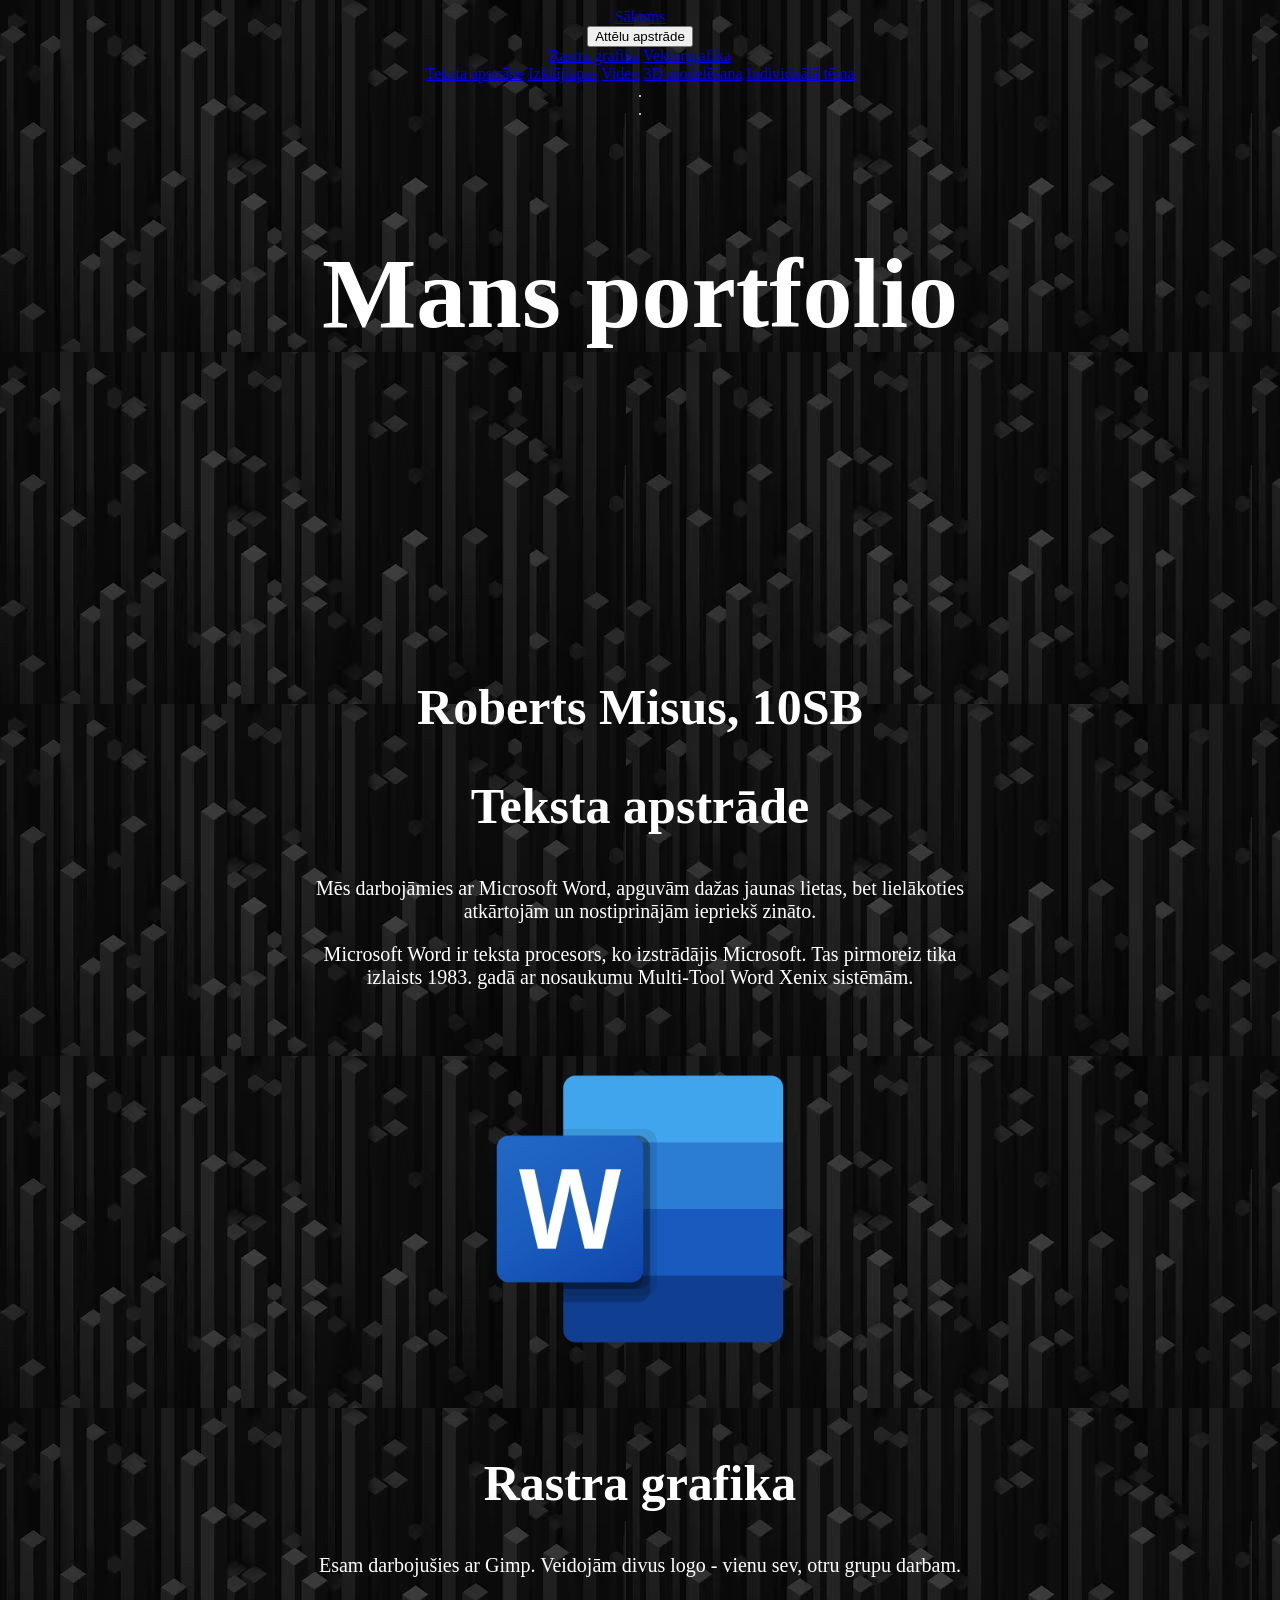
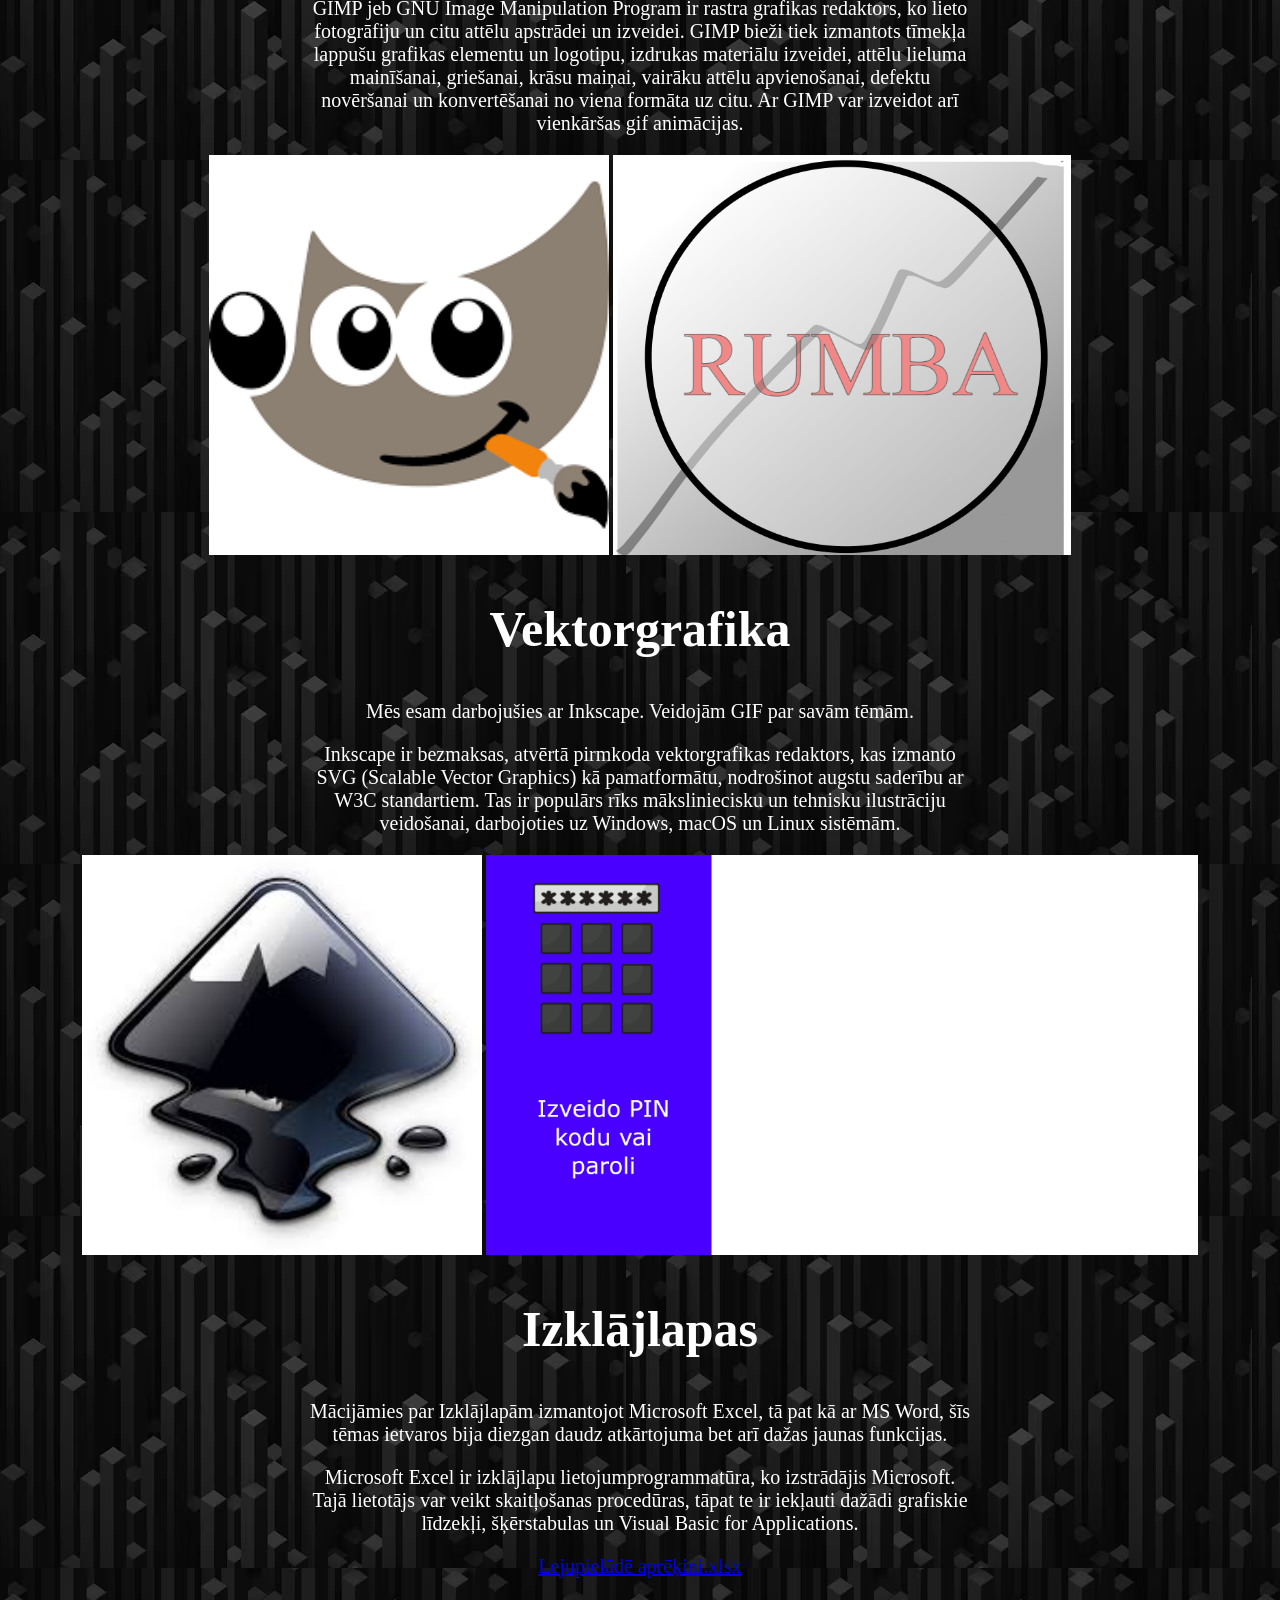
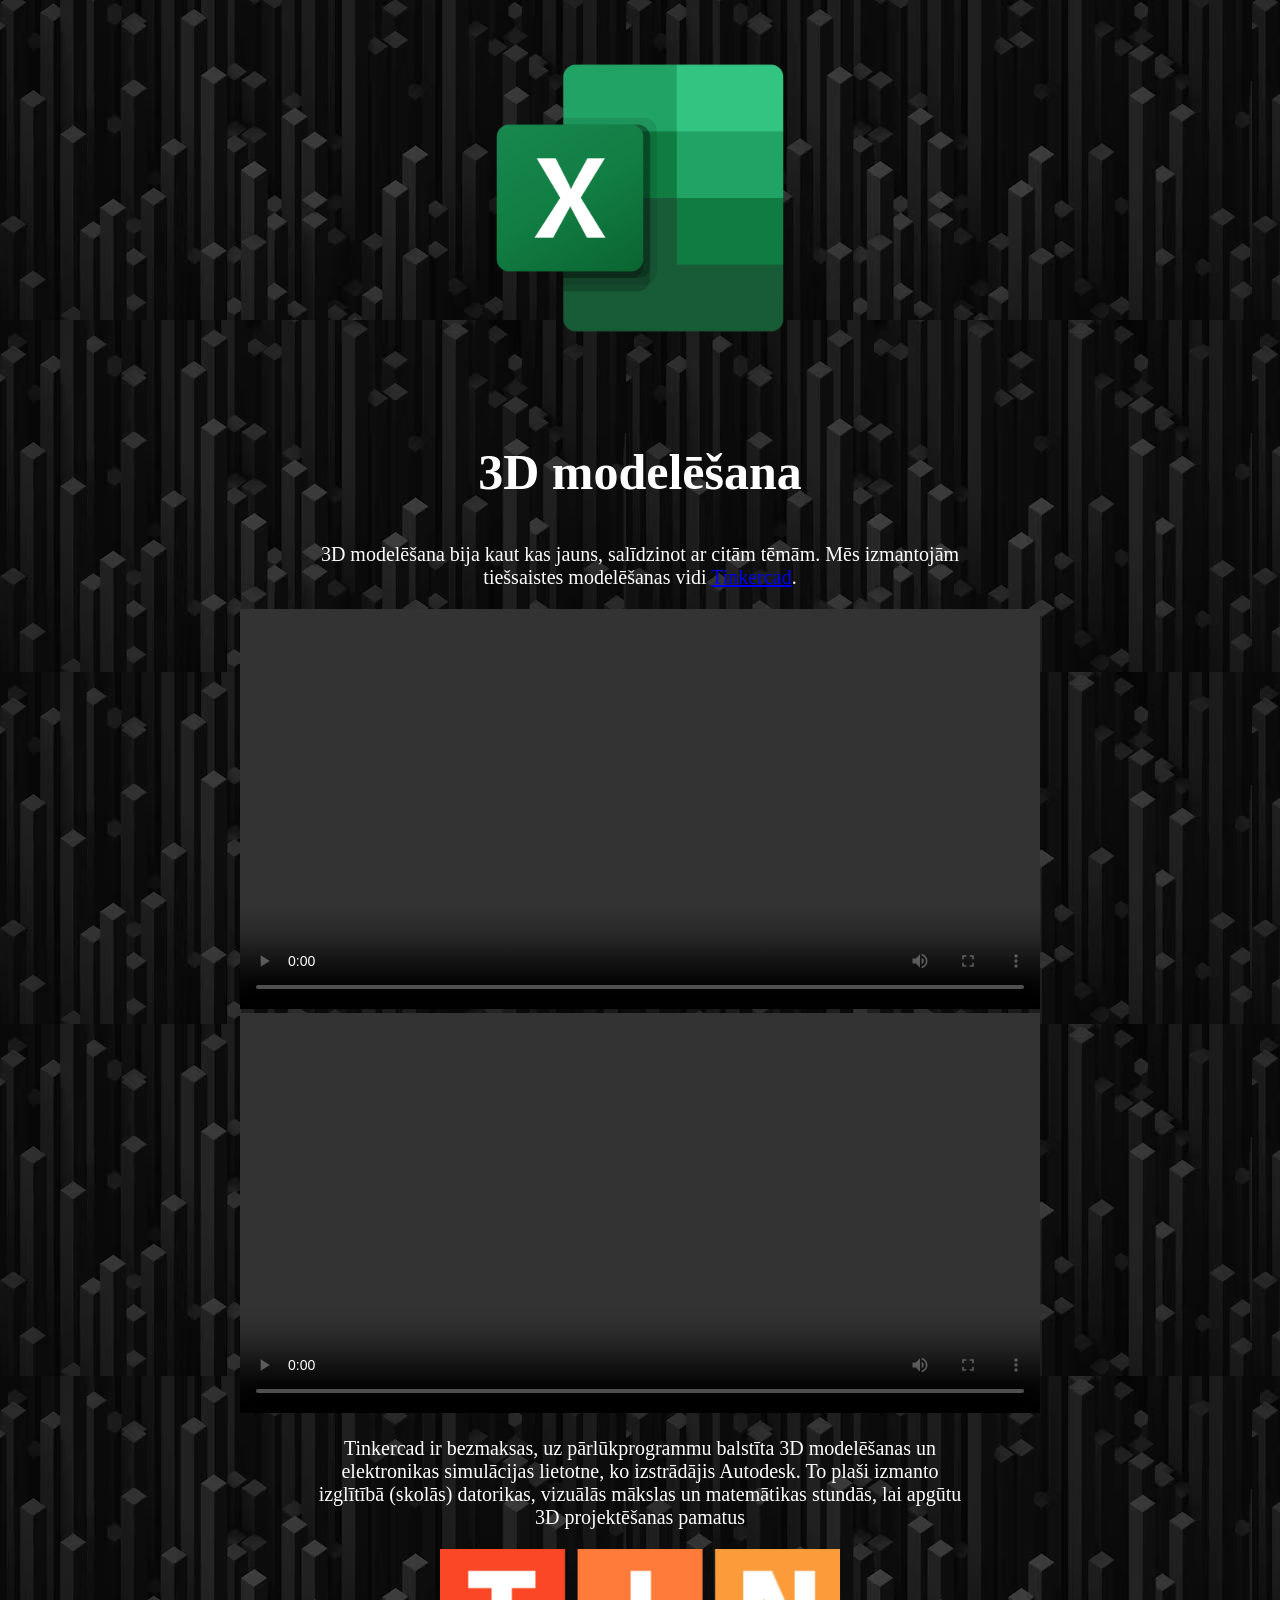
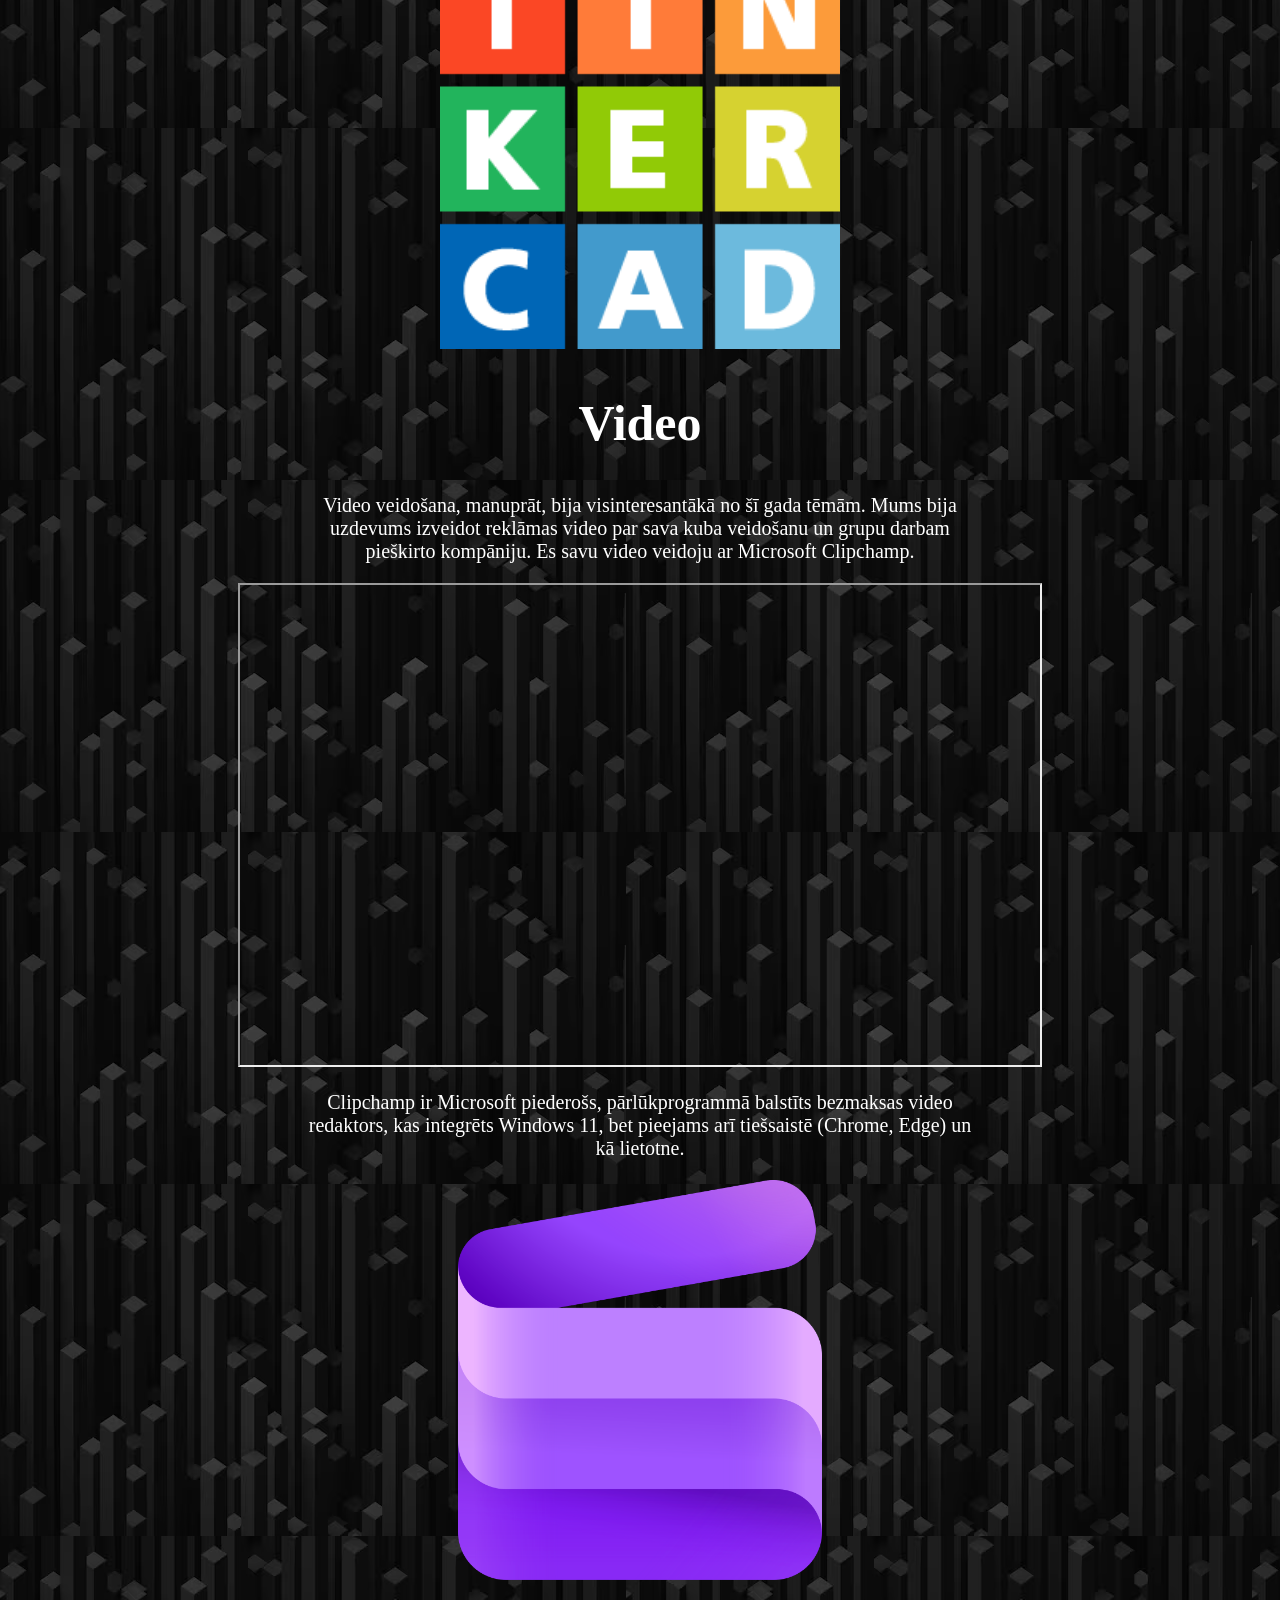
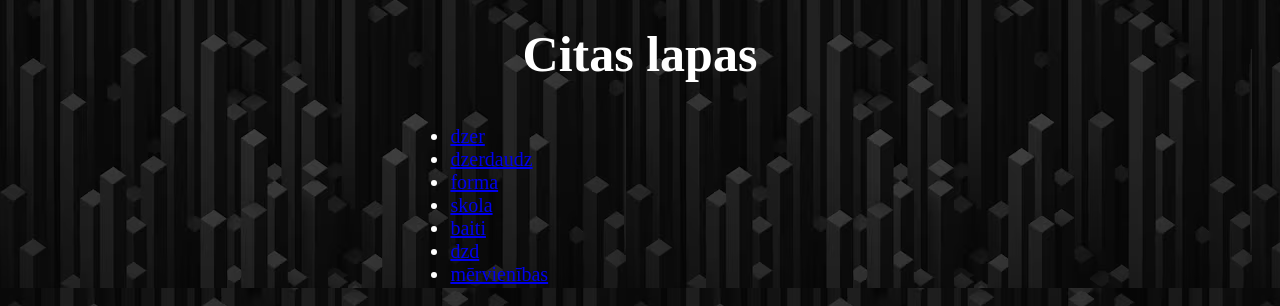
<file: index.html>
<!DOCTYPE html>
<html lang="en">
<head>
    <meta charset="UTF-8">
    <meta name="viewport" content="width=device-width, initial-scale=1.0">
    <title>Pirmā lapa</title>
    <link rel="stylesheet" href="mansStils.css">
    <link rel="stylesheet" href="https://www.w3schools.com/w3css/5/w3.css">

    <div class="w3-top">
  <div class="w3-bar w3-black w3-card">
    <a class="w3-bar-item w3-button w3-padding-large w3-hide-medium w3-hide-large w3-right" href="javascript:void(0)" onclick="myFunction()" title="Toggle Navigation Menu"><i class="fa fa-bars"></i></a>
    <a href="#" class="w3-bar-item w3-button w3-padding-large">Sākums</a>
    
    <div class="w3-dropdown-hover w3-hide-small">
      <button class="w3-padding-large w3-button" title="More">Attēlu apstrāde <i class="fa fa-caret-down"></i></button>     
      <div class="w3-dropdown-content w3-bar-block w3-card-4">
        <a href="#rg" class="w3-bar-item w3-button">Rastra grafika</a>
        <a href="#vg" class="w3-bar-item w3-button">Vektorgrafika</a>
       
        
      </div>
    </div><a href="#ta" class="w3-bar-item w3-button w3-padding-large w3-hide-small">Teksta apstrāde</a>
    <a href="#iz" class="w3-bar-item w3-button w3-padding-large w3-hide-small">Izklājlapas</a>
    <a href="#video" class="w3-bar-item w3-button w3-padding-large w3-hide-small">Video</a>
    <a href="index.html#3d" class="w3-bar-item w3-button w3-padding-large w3-hide-small">3D modelēšana</a>
    <a href="otrais.html" class="w3-bar-item w3-button w3-padding-large w3-hide-small">Individuālā tēma</a>
    <a href="javascript:void(0)" class="w3-padding-large w3-hover-red w3-hide-small w3-right"><i class="fa fa-search"></i></a>
  </div>
</div>

<div>.</div>
<div>.</div>
    <h1 id="yes">Mans portfolio</h1><br>
    <h2 id="yea">Roberts Misus, 10SB</h2>
</head>
<body>
    
    <div id="ta">
      <h2 id="yea">Teksta apstrāde</h2>
        <p>Mēs darbojāmies ar Microsoft Word, apguvām dažas jaunas lietas, bet lielākoties atkārtojām un nostiprinājām iepriekš zināto.</p>
        <p>Microsoft Word ir teksta procesors, ko izstrādājis Microsoft. Tas pirmoreiz tika izlaists 1983. gadā ar nosaukumu Multi-Tool Word Xenix sistēmām.</p>
        <img src="Microsoft_Word-Logo.wine.png" alt="MS Word logo">
    </div>
    <div id="rg">
      <h2 id="yea">Rastra grafika</h2>
        <p>Esam darbojušies ar Gimp. Veidojām divus logo - vienu sev, otru grupu darbam.</p>
        <p>GIMP jeb GNU Image Manipulation Program ir rastra grafikas redaktors, ko lieto fotogrāfiju un citu attēlu apstrādei un izveidei. GIMP bieži tiek izmantots tīmekļa lappušu grafikas elementu un logotipu, izdrukas materiālu izveidei, attēlu lieluma mainīšanai, griešanai, krāsu maiņai, vairāku attēlu apvienošanai, defektu novēršanai un konvertēšanai no viena formāta uz citu. Ar GIMP var izveidot arī vienkāršas gif animācijas. </p>
        <img src="Untitled.png" alt="Gimp">
        <img src="Ekrānuzņēmums 2026-03-18 223415.png" alt="grupas logo">
        
    </div>
    <div id="vg">
      <h2 id="yea">Vektorgrafika</h2>
      <p>Mēs esam darbojušies ar Inkscape. Veidojām GIF par savām tēmām. </p>
          <p>Inkscape ir bezmaksas, atvērtā pirmkoda vektorgrafikas redaktors, kas izmanto SVG (Scalable Vector Graphics) kā pamatformātu, nodrošinot augstu saderību ar W3C standartiem. Tas ir populārs rīks māksliniecisku un tehnisku ilustrāciju veidošanai, darbojoties uz Windows, macOS un Linux sistēmām.</p>
        
        
        <img src="Untitled.jpg" alt="Inkscape">
        <img src="3.gif" alt="gifs" height="65%" width="65%">
    </div>
<div id="iz">
  <h2 id="yea">Izklājlapas</h2>
  <p>Mācijāmies par Izklājlapām izmantojot Microsoft Excel, tā pat kā ar MS Word, šīs tēmas ietvaros bija diezgan daudz atkārtojuma bet arī dažas jaunas funkcijas.</p>
  <p>Microsoft Excel ir izklājlapu lietojumprogrammatūra, ko izstrādājis Microsoft. Tajā lietotājs var veikt skaitļošanas procedūras, tāpat te ir iekļauti dažādi grafiskie līdzekļi, šķērstabulas un Visual Basic for Applications.</p>
<p><a href="aprēķini.xlsx">Lejupielādē aprēķini.xlsx</a></p>
  <img src="Microsoft_Excel-Logo.wine.png" alt="MS Excel logo">
</div>    
<div id="3d">
  <h2 id="yea">3D modelēšana</h2>
  <p>3D modelēšana bija kaut kas jauns, salīdzinot ar citām tēmām. Mēs izmantojām tiešsaistes modelēšanas vidi <a href="https://www.tinkercad.com/">Tinkercad</a>.</p>
  <video src="Video Project 1.mp4" controls loop>Manas grupas 3D kuba modelis Tinkercad vidē</video>
  <video src="WhatsApp Video 2025-11-28 at 10.27.08.mp4" controls loop>Kubs realitātē</video>
  <p>Tinkercad ir bezmaksas, uz pārlūkprogrammu balstīta 3D modelēšanas un elektronikas simulācijas lietotne, ko izstrādājis Autodesk. To plaši izmanto izglītībā (skolās) datorikas, vizuālās mākslas un matemātikas stundās, lai apgūtu 3D projektēšanas pamatus</p>
  <div><img src="logo-tinkercad-256.png" alt="Tinkercad"></div>
  
</div>
<div id="video">
  <h2 id="yea">Video</h2>
  <p>Video veidošana, manuprāt, bija visinteresantākā no šī gada tēmām. Mums bija uzdevums izveidot reklāmas video par sava kuba veidošanu un grupu darbam pieškirto kompāniju. Es savu video veidoju ar Microsoft Clipchamp. </p>
  <iframe src="https://drive.google.com/file/d/1Y6sP1xT1YMGWttu3jinAARQm0tu7gnbM/preview" width="800" height="480"></iframe>
  <div><p>Clipchamp
ir Microsoft piederošs, pārlūkprogrammā balstīts bezmaksas video redaktors, kas integrēts Windows 11, bet pieejams arī tiešsaistē (Chrome, Edge) un kā lietotne.</p><img src="Microsoft_Clipchamp_(2025–present).svg.png" alt="">

</div></div>
<h2 id="yea">Citas lapas</h2>
<p>
  <ul id="aha">
    <li>
      <a href="dzer.html">dzer</a>
    </li>
    <li>
      <a href="dzerdaudz.html">dzerdaudz</a>
    </li>
    <li>
      <a href="forma.html">forma</a>
    </li>
    <li>
      <a href="skola.html">skola</a>
    </li>
    <li>
      <a href="baiti.html">baiti</a>
    </li>
    <li>
      <a href="dzd.html">dzd</a>
    </li>
    <li>
      <a href="mervienibas.html">mērvienības</a>
    </li>
  </ul>
</p>
    
</body>
</html>
</file>
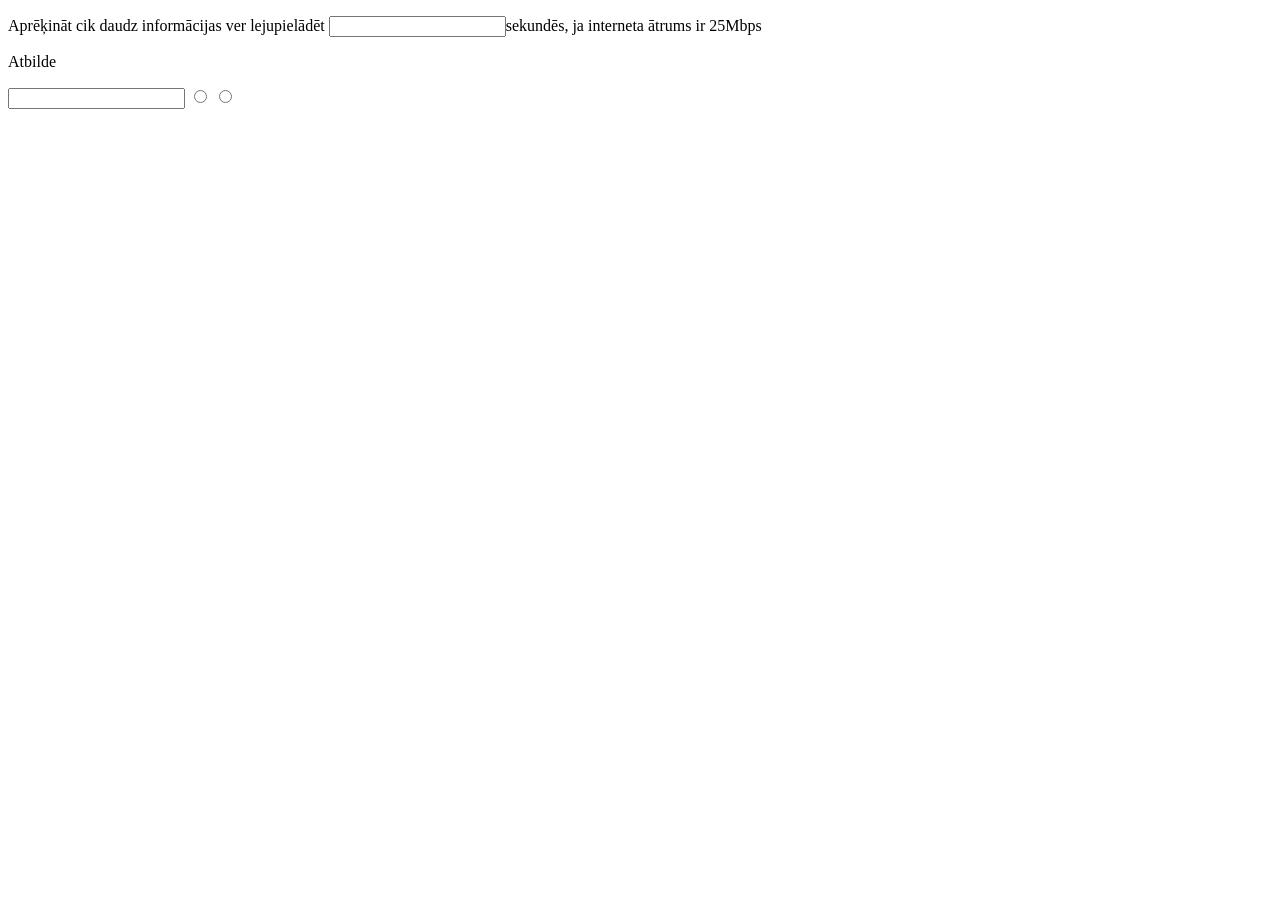
<file: baiti.html>
<!DOCTYPE html>
<html lang="en">
<head>
    <meta charset="UTF-8">
    <meta name="viewport" content="width=device-width, initial-scale=1.0">
    <title>Baiti</title>
</head>
<body>
    <p>Aprēķināt cik daudz informācijas ver lejupielādēt <input type="text" name="sekundes">sekundēs, ja interneta ātrums ir 25Mbps</p>
    <div><p>Atbilde</p></div>
    <div>
        <form><input type="text" name="atbilde"> <input type="radio" id="kib" name="kib" value="10"> <input type="radio" id="kb" name="kb" value="5">
    </form></div>
</body>
</html>
</file>
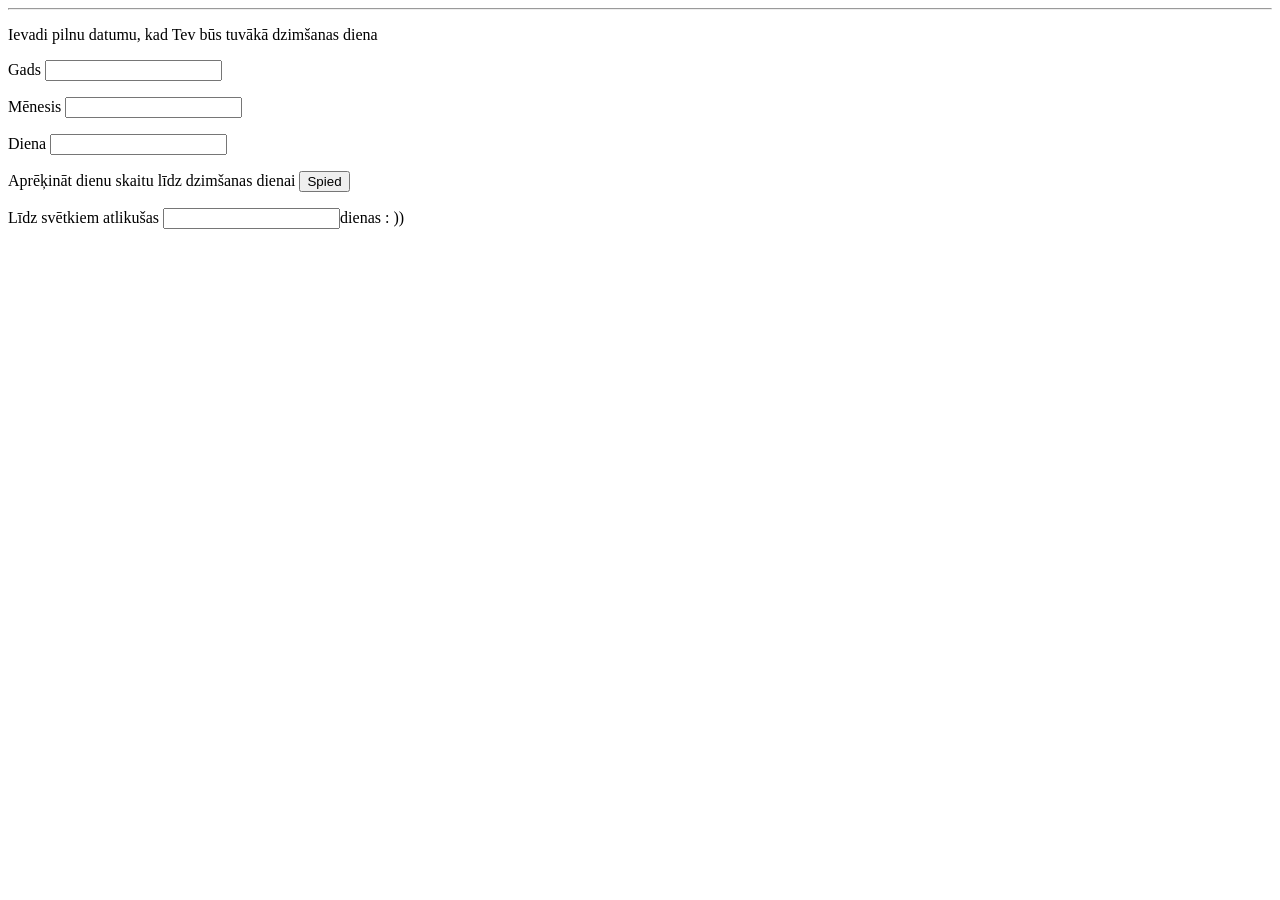
<file: dzd.html>
<!DOCTYPE html>
<html lang="en">
<head>
    <meta charset="UTF-8">
    <meta name="viewport" content="width=device-width, initial-scale=1.0">
    <title>Gaidot dzimšanas dienu..</title>
</head>
<body>
    <hr>
    
        <p>Ievadi pilnu datumu, kad Tev būs tuvākā dzimšanas diena</p>
        <p>Gads <input type="number" name="gads" id="year"></p>
        <p>Mēnesis <input type="number" name="menesis" id="month"></p>
        <p>Diena <input type="number" name="diena" id="day"></p>
        <p>Aprēķināt dienu skaitu līdz dzimšanas dienai <button onclick="dienas()">Spied</button></p>
        <p>Līdz svētkiem atlikušas <input type="value" name="dienas" id="dienas">dienas : ))</p>
        <script> 
            function dienas() {

    const year = document.getElementById("year").value;
    const month = document.getElementById("month").value ; 
    const day = document.getElementById("day").value;

  
  const target = new Date(year, month - 1, day);
    const today = new Date();

    const diffInDays = target - today;
    const diffDays = Math.ceil(diffInDays / (1000 * 60 * 60 * 24));

    document.getElementById("dienas").value = 
     diffDays >= 0
        ? diffDays
        : "Jau bijusi";
            }
        </script>
    
</body>
</html>
</file>
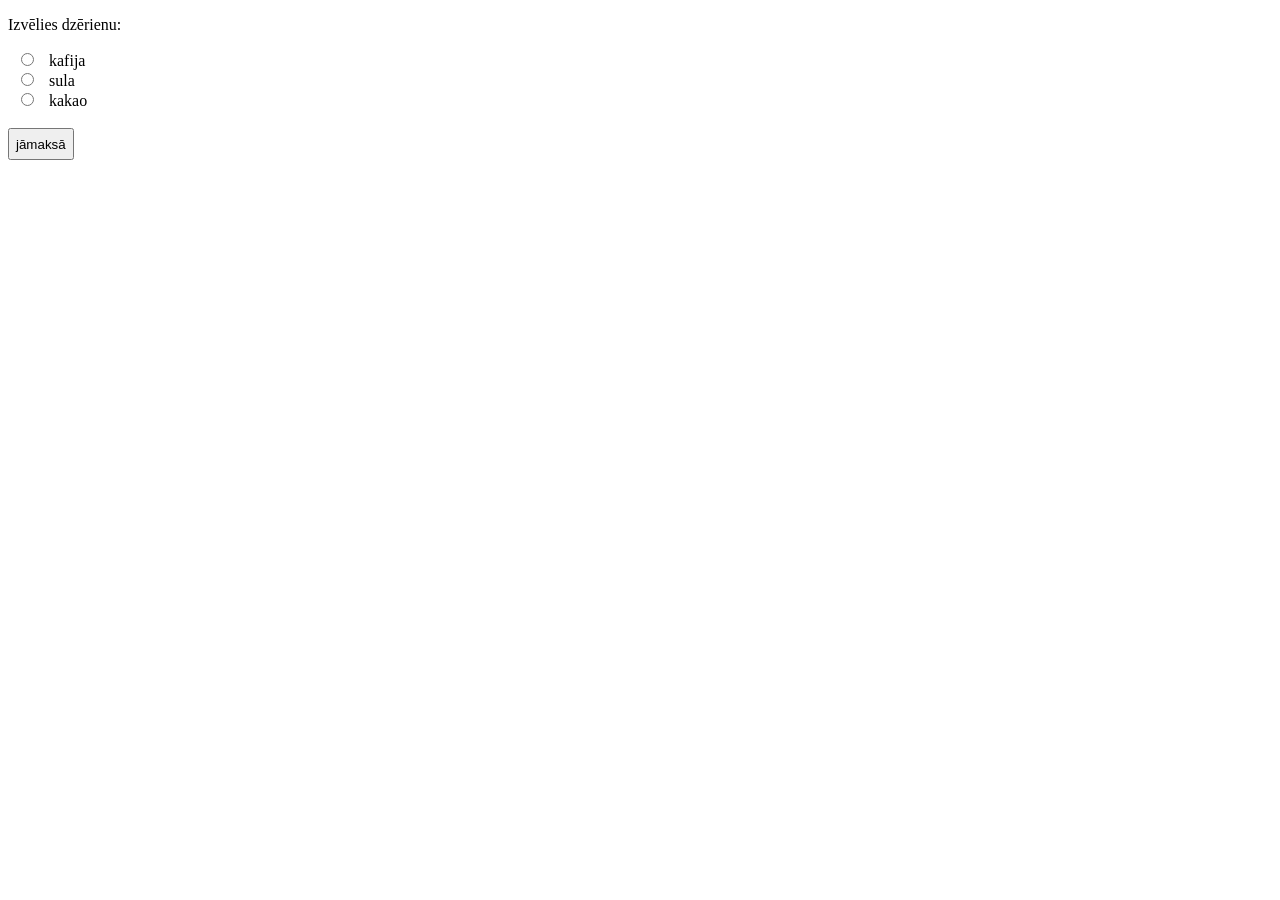
<file: dzer.html>
<!DOCTYPE html>
<html>
<body>
<script>
function maksa(){
	let dz = document.getElementsByName('drink');
    for(i = 0; i < dz.length; i++) {
       if(dz[i].checked)
      	document.getElementById("rez").innerText=dz[i].value;
      
      
	}
 }   
</script>
<p>Izvēlies dzērienu:</p>
<form>
  <input type="radio" id="kafija" name="drink" value="3.60">
  <label for="kafija">kafija</label><br>
  <input type="radio" id="sula" name="drink" value="2.50">
  <label for="sula">sula</label><br>
  <input type="radio" id="kakao" name="drink" value="3.20">
  <label for="kakao">kakao</label><br><br>
  <div style="display: flex; gap: 15px;"><input type="button" id="poga" value="jāmaksā" onclick="maksa()">
<p id="rez"></p></div>
</form> 
</body>
</html>
</file>
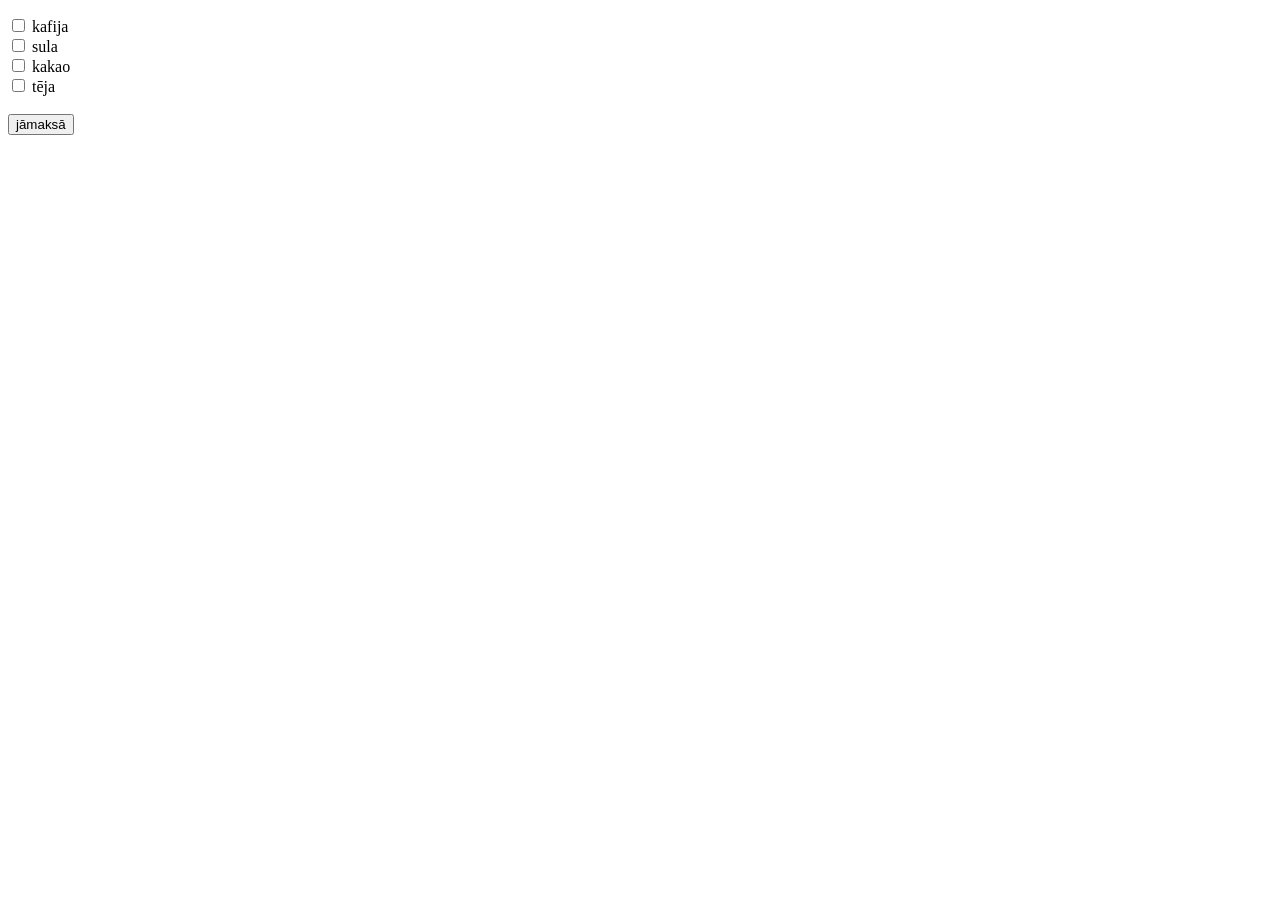
<file: dzerdaudz.html>
<!DOCTYPE html>
<html>
<body>
<script>
function maksa(){
	let dz = document.getElementsByTagName('input');
    let sum=0;
    for(i = 0; i < dz.length-1; i++) {
       if(dz[i].checked) sum+=Number(dz[i].value);
    }
    document.getElementById("maksa").innerHTML="Jāmaksā "+sum;
 }   
</script>
<p id="maksa"></p>
<form>
    <input type="checkbox" id="kafija" name="kafija" value="3.60">
 <label for="kafija">kafija</label><br>
 <input type="checkbox" id="sula"  name="sula" value="2.50">
 <label for="sula">sula</label><br>
<input type="checkbox" id="kakao" name="kakao" value="3.20">
 <label for="kakao">kakao</label><br>
<input type="checkbox" id="tēja" name="tēja" value="4.20">
 <label for="tēja">tēja</label><br><br>
  <input type="button" id="poga" value="jāmaksā" onclick="maksa()">
</form> 
</body>
</html>
</file>
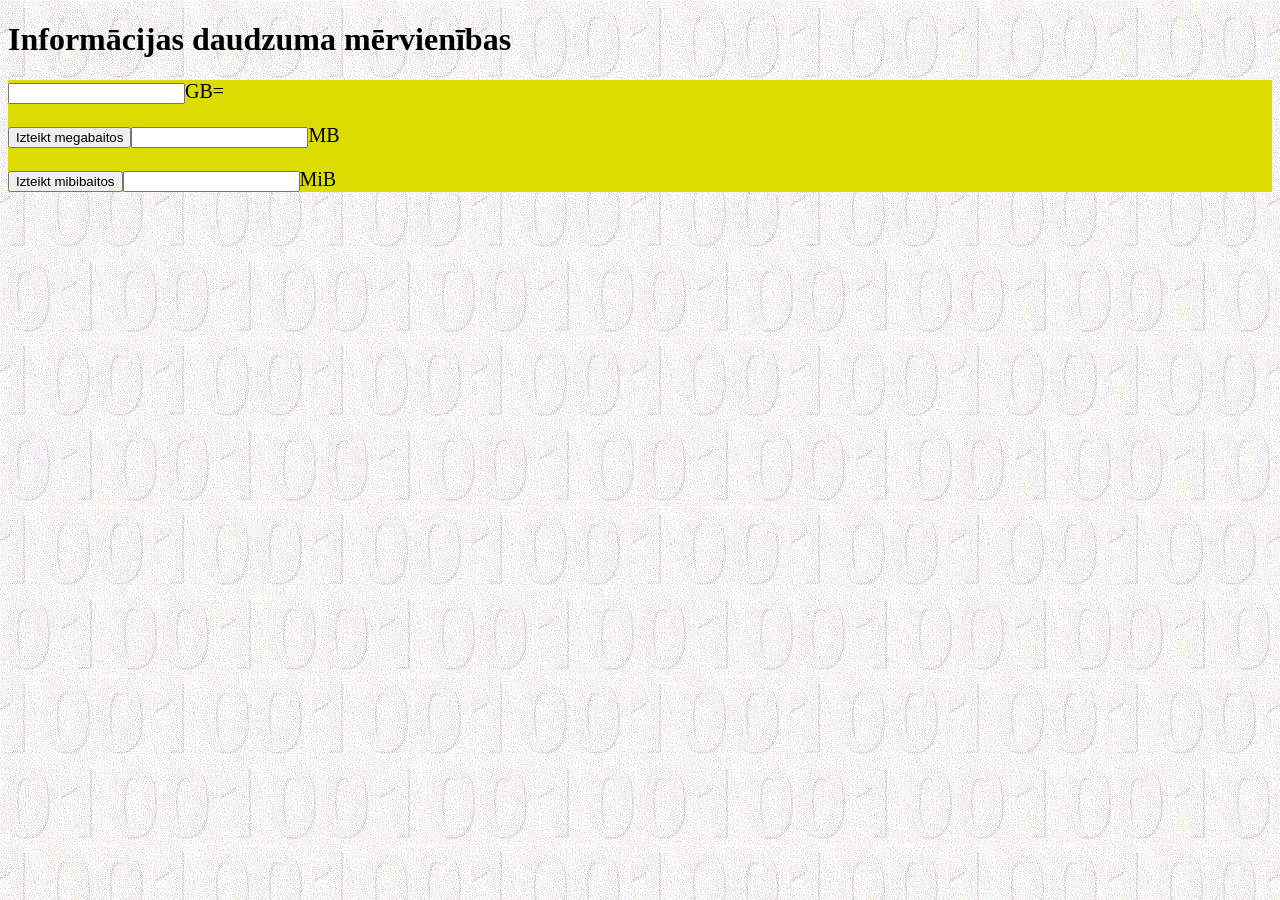
<file: mervienibas.html>
<!DOCTYPE html>
<html lang="en">
<head>
    <meta charset="UTF-8">
    <meta name="viewport" content="width=device-width, initial-scale=1.0">
    <title>Informācijas daudzuma mērvienības</title>
</head>
<body>
    <h1>Informācijas daudzuma mērvienības</h1>
    <form>
        <p><input type="text" name="gb" id="gb">GB=</p>
        <p><input onclick="rez.value=gb.value*1000" type="button" name="mb" id="mb" value="Izteikt megabaitos"><input type="text" name="rez" id="mb">MB</p>
        <p><input onclick="rea.value=gb.value*953.674316406" type="button" name="mib" id="mib" value="Izteikt mibibaitos"><input type="text" name="rea" id="mib">MiB</p>
    </form>
    <style>
        body {
            background: url(cipari.jpg);
        }
        form{
            font-size: 20px;  
            background-color:  rgb(220,220,0)
        }
    </style>
</body>
</html>
</file>
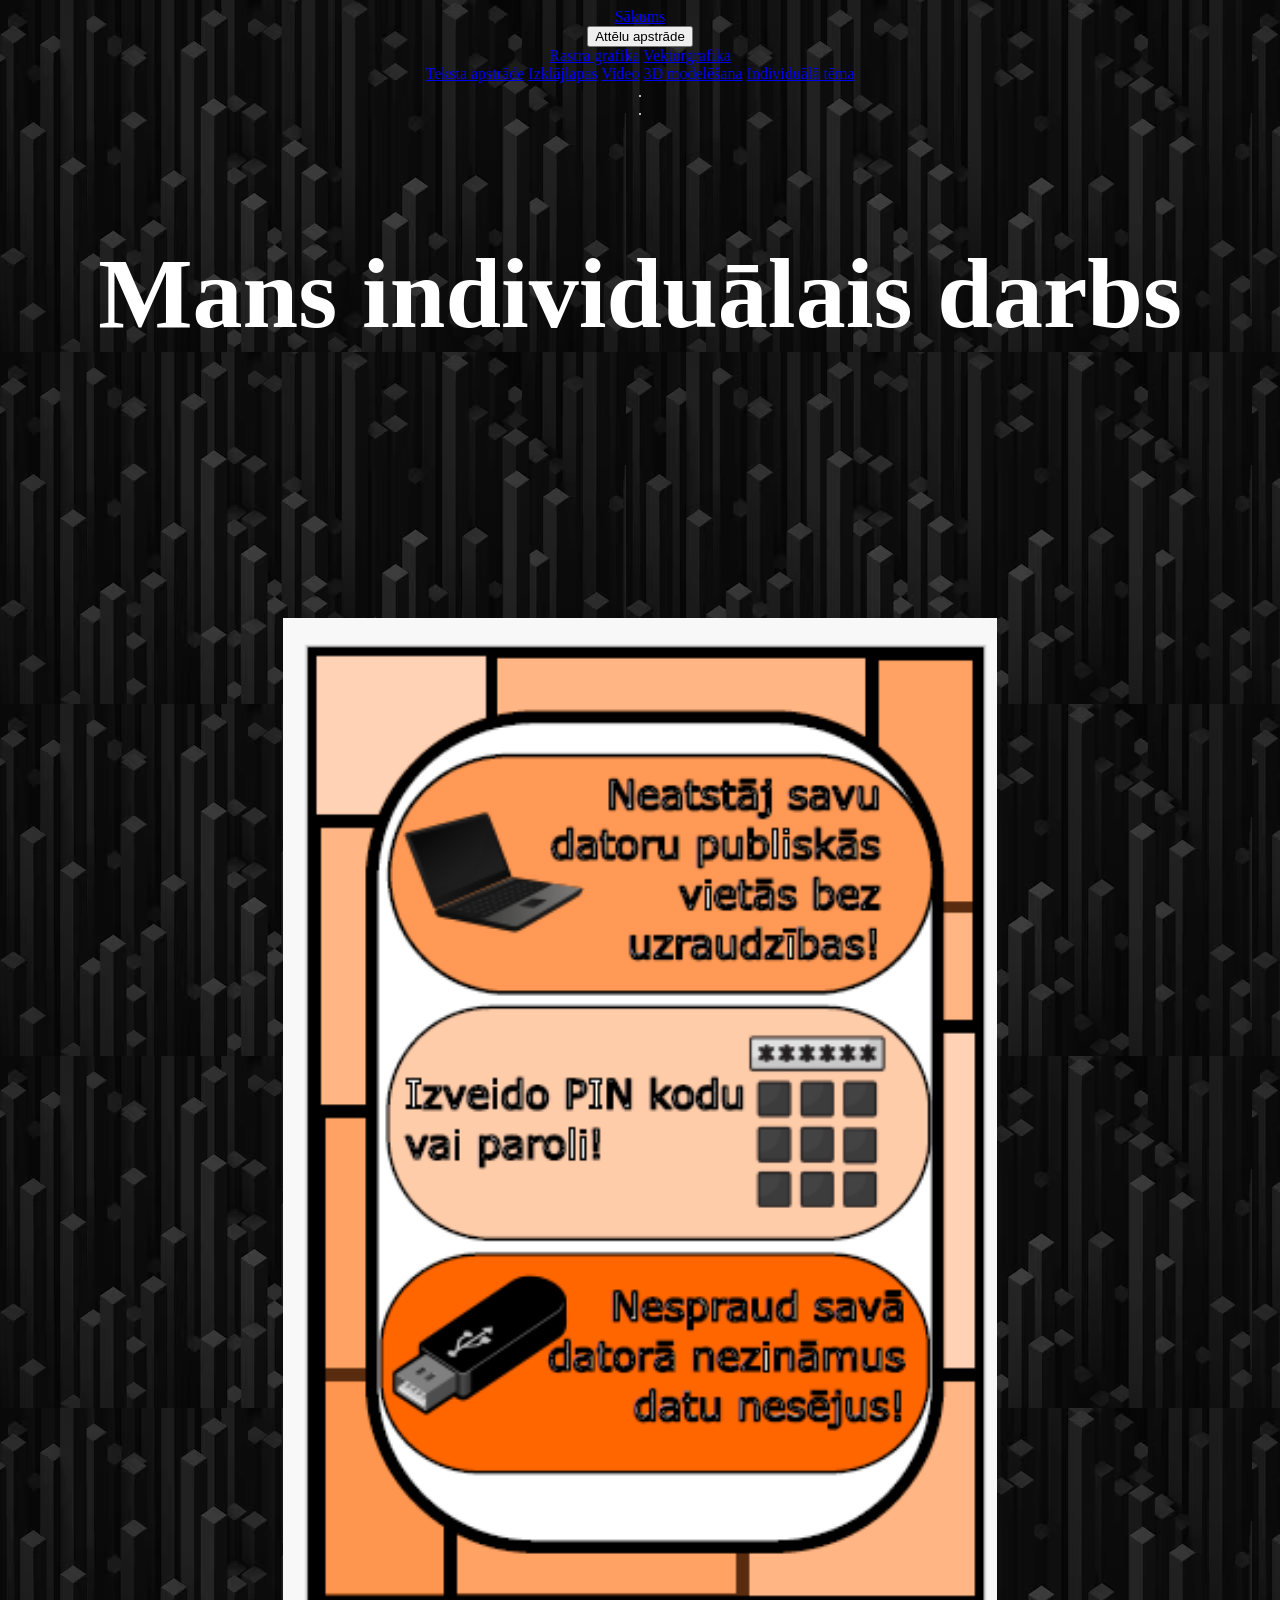
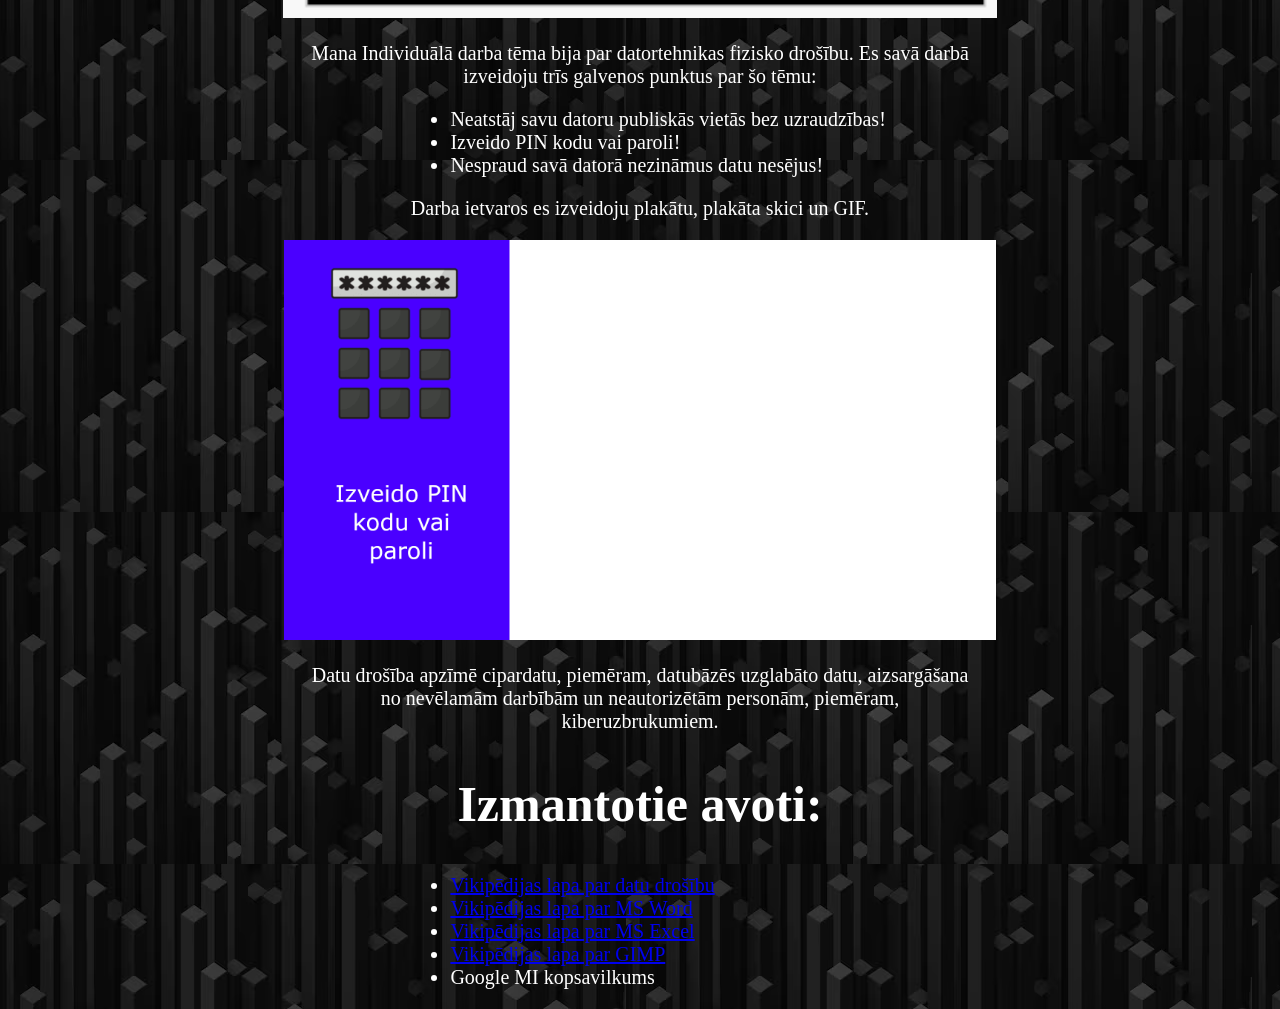
<file: otrais.html>
<!DOCTYPE html>
<html lang="en">
<head>
    <meta charset="UTF-8">
    <meta name="viewport" content="width=device-width, initial-scale=1.0">
    <title>Otrā lapa</title>
    <link rel="stylesheet" href="mansStils.css">
    <link rel="stylesheet" href="https://www.w3schools.com/w3css/5/w3.css">
   <div class="w3-top">
  <div class="w3-bar w3-black w3-card">
    <a class="w3-bar-item w3-button w3-padding-large w3-hide-medium w3-hide-large w3-right" href="javascript:void(0)" onclick="myFunction()" title="Toggle Navigation Menu"><i class="fa fa-bars"></i></a>
    <a href="index.html" class="w3-bar-item w3-button w3-padding-large">Sākums</a>
    
    <div class="w3-dropdown-hover w3-hide-small">
      <button class="w3-padding-large w3-button" title="More">Attēlu apstrāde <i class="fa fa-caret-down"></i></button>     
      <div class="w3-dropdown-content w3-bar-block w3-card-4">
        <a href="index.html#rg" class="w3-bar-item w3-button">Rastra grafika</a>
        <a href="index.html#vg" class="w3-bar-item w3-button">Vektorgrafika</a>
        
      </div>
    </div><a href="index.html#ta" class="w3-bar-item w3-button w3-padding-large w3-hide-small">Teksta apstrāde</a>
    <a href="index.html#iz" class="w3-bar-item w3-button w3-padding-large w3-hide-small">Izklājlapas</a>
    <a href="index.html#video" class="w3-bar-item w3-button w3-padding-large w3-hide-small">Video</a>
    <a href="index.html#3d" class="w3-bar-item w3-button w3-padding-large w3-hide-small">3D modelēšana</a>
    <a href="otrais.html" class="w3-bar-item w3-button w3-padding-large w3-hide-small">Individuālā tēma</a>
    <a href="javascript:void(0)" class="w3-padding-large w3-hover-red w3-hide-small w3-right"><i class="fa fa-search"></i></a>
  </div>
</div>
    <div>.</div>
<div>.</div>

<body>
    <div>
      <h1 id="yes">Mans individuālais darbs</h1><img id="plakats" src="Capture.PNG" alt="darbs">
    <p>Mana Individuālā darba tēma bija par datortehnikas fizisko drošību. Es savā darbā izveidoju trīs galvenos punktus par šo tēmu: <ul id="aha"><li>Neatstāj savu datoru publiskās vietās bez uzraudzības!</li><li>Izveido PIN kodu vai paroli!</li><li>Nespraud savā datorā nezināmus datu nesējus!</li></ul></p></div>
    <p>Darba ietvaros es izveidoju plakātu, plakāta skici un GIF.</p><img src="3.gif" alt="gifs" height="65%" width="65%">
    <div><p>Datu drošība apzīmē cipardatu, piemēram, datubāzēs uzglabāto datu, aizsargāšana no nevēlamām darbībām un neautorizētām personām, piemēram, kiberuzbrukumiem.
    </p></div>
    <div><h2 id="yea">Izmantotie avoti: </h2><ul id="aha">
      <li><a href="https://lv.wikipedia.org/wiki/Datu_dro%C5%A1%C4%ABba">Vikipēdijas lapa par datu drošību</a></li>
      <li><a href="https://lv.wikipedia.org/wiki/Microsoft_Word">Vikipēdijas lapa par MS Word</a></li>
      <li><a href="https://lv.wikipedia.org/wiki/Microsoft_Excel">Vikipēdijas lapa par MS Excel</a></li>
      <li><a href="https://lv.wikipedia.org/wiki/GIMP">Vikipēdijas lapa par GIMP</a></li>
      <li>Google MI kopsavilkums</li>
    </ul>
    </div>
</body>
</html>
</file>
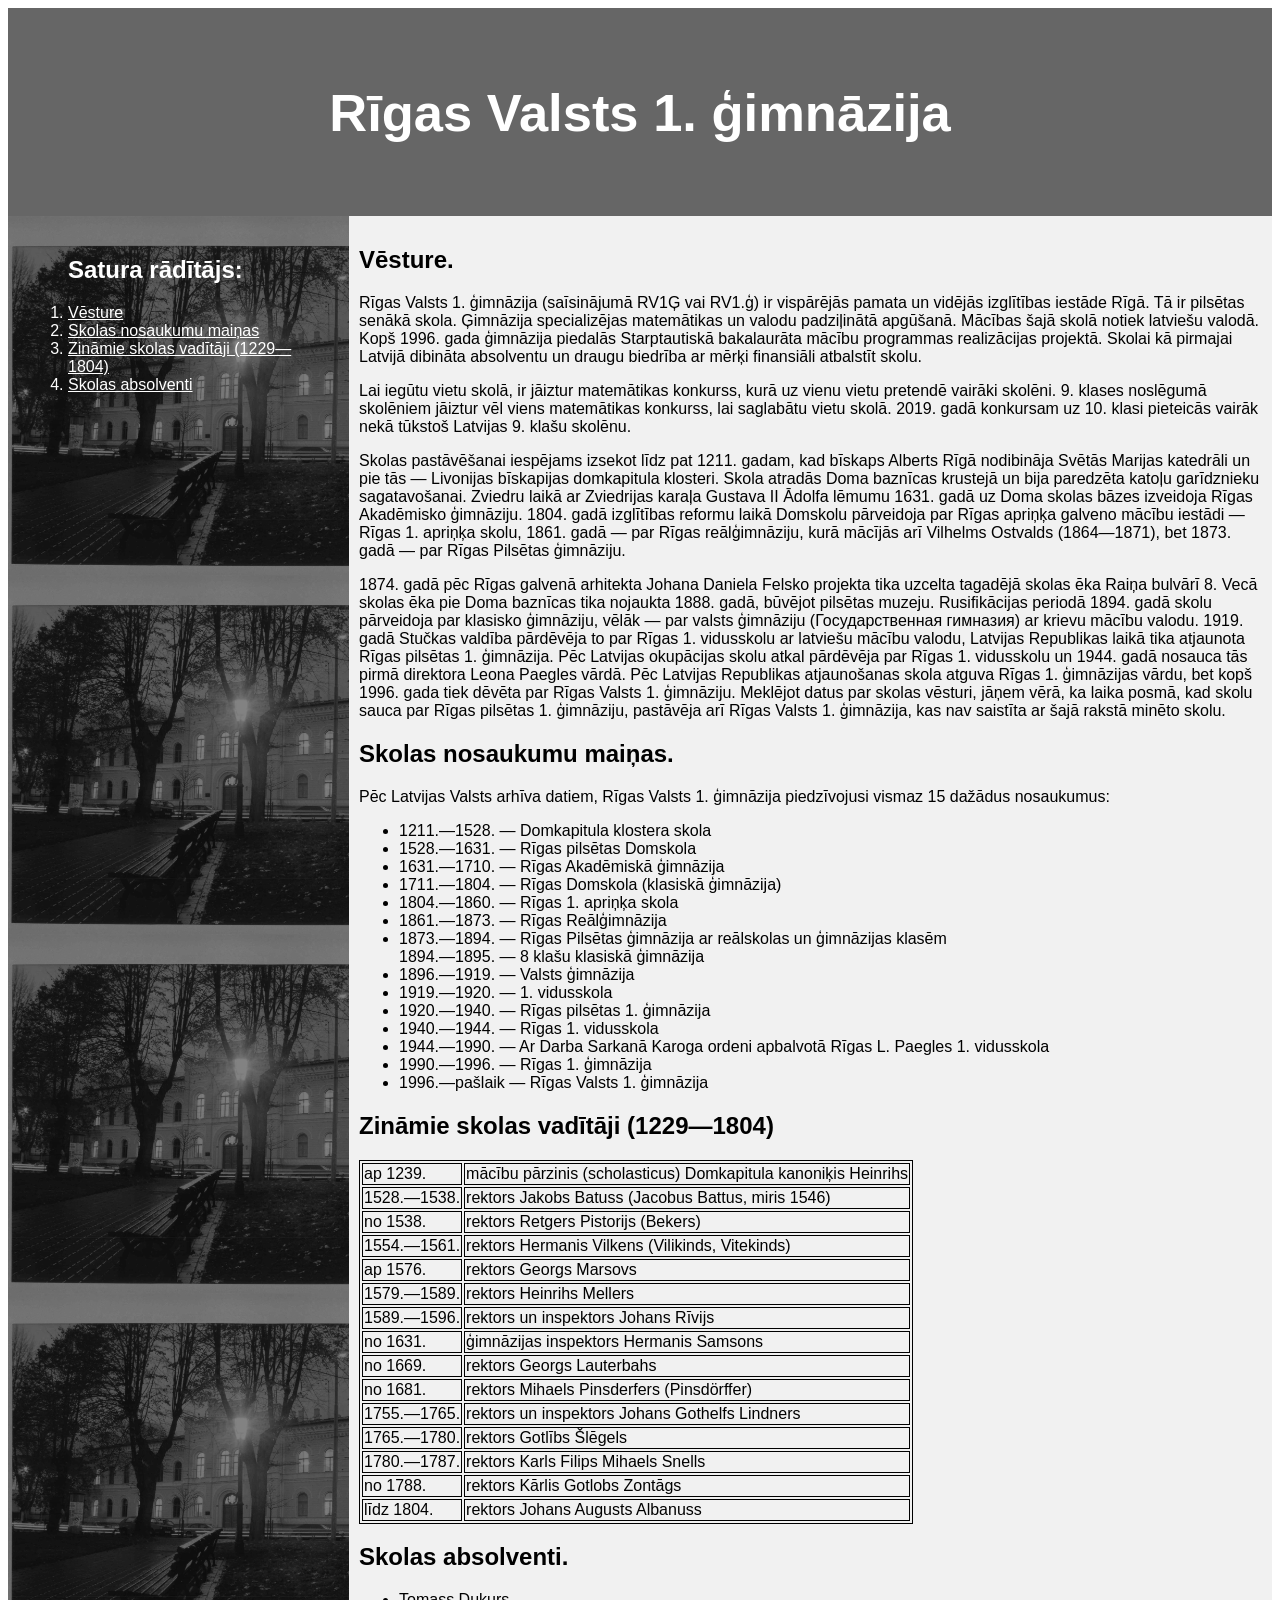
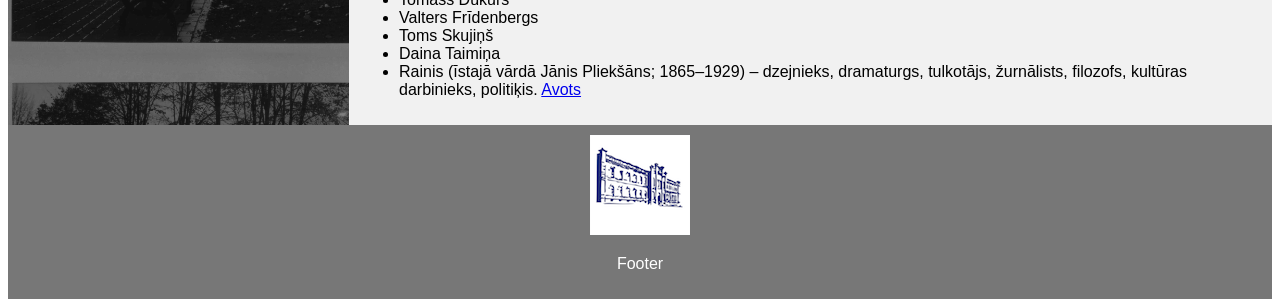
<file: skola.html>
<!DOCTYPE html>
<html lang="en">
<head>
<title>CSS Template</title>
<meta charset="utf-8">
<meta name="viewport" content="width=device-width, initial-scale=1">
<style>
* {
  box-sizing: border-box;
}
table, th, td {
  border: 1px solid black;
}
body {
  font-family: Arial, Helvetica, sans-serif;
}

/* Style the header */
header {
  background-color: #666;
  padding: 30px;
  text-align: center;
  font-size: 35px;
  color: white;
}

/* Container for flexboxes */
section {
  display: -webkit-flex;
  display: flex;
}

/* Style the navigation menu */
nav {
  -webkit-flex: 1;
  -ms-flex: 1;
  flex: 1;
  background: #ccc;
  padding: 20px;
}

/* Style the list inside the menu */
nav ul {
  list-style-type: none;
  padding: 0;
}

/* Style the content */
article {
  -webkit-flex: 3;
  -ms-flex: 3;
  flex: 3;
  background-color: #f1f1f1;
  padding: 10px;
}

/* Style the footer */
footer {
  background-color: #777;
  padding: 10px;
  text-align: center;
  color: white;
}
nav{
    background: url(skola.jpg);
    background-repeat: repeat;
    background-size: 500px;
    color: white;
    
}
#aa{
    color: white;
}

/* Responsive layout - makes the menu and the content (inside the section) sit on top of each other instead of next to each other */
@media (max-width: 600px) {
  section {
    -webkit-flex-direction: column;
    flex-direction: column;
  }
}
</style>
</head>
<body>

<header>
  <h2>Rīgas Valsts 1. ģimnāzija</h2>
</header>

<section>
  <nav>
   
    <ol> <h2 id="aa">Satura rādītājs:</h2>
        <li><a id="aa" href="#v">Vēsture</a></li>
        <li><a id="aa" href="#n">Skolas nosaukumu maiņas</a></li>
        <li><a id="aa" href="#z">Zināmie skolas vadītāji (1229—1804)</a></li>
        <li><a id="aa" href="#a">Skolas absolventi</a></li>
    </ol>
  </nav>
  
  <article>
    
    <h2 id="v" >Vēsture.</h2> 
    <p>Rīgas Valsts 1. ģimnāzija (saīsinājumā RV1Ģ vai RV1.ģ) ir vispārējās pamata un vidējās izglītības iestāde Rīgā. Tā ir pilsētas senākā skola. Ģimnāzija specializējas matemātikas un valodu padziļinātā apgūšanā. Mācības šajā skolā notiek latviešu valodā. Kopš 1996. gada ģimnāzija piedalās Starptautiskā bakalaurāta mācību programmas realizācijas projektā. Skolai kā pirmajai Latvijā dibināta absolventu un draugu biedrība ar mērķi finansiāli atbalstīt skolu.</p><p>Lai iegūtu vietu skolā, ir jāiztur matemātikas konkurss, kurā uz vienu vietu pretendē vairāki skolēni. 9. klases noslēgumā skolēniem jāiztur vēl viens matemātikas konkurss, lai saglabātu vietu skolā. 2019. gadā konkursam uz 10. klasi pieteicās vairāk nekā tūkstoš Latvijas 9. klašu skolēnu.</p>
    <p>Skolas pastāvēšanai iespējams izsekot līdz pat 1211. gadam, kad bīskaps Alberts Rīgā nodibināja Svētās Marijas katedrāli un pie tās — Livonijas bīskapijas domkapitula klosteri. Skola atradās Doma baznīcas krustejā un bija paredzēta katoļu garīdznieku sagatavošanai. Zviedru laikā ar Zviedrijas karaļa Gustava II Ādolfa lēmumu 1631. gadā uz Doma skolas bāzes izveidoja Rīgas Akadēmisko ģimnāziju. 1804. gadā izglītības reformu laikā Domskolu pārveidoja par Rīgas apriņķa galveno mācību iestādi — Rīgas 1. apriņķa skolu, 1861. gadā — par Rīgas reālģimnāziju, kurā mācījās arī Vilhelms Ostvalds (1864—1871), bet 1873. gadā — par Rīgas Pilsētas ģimnāziju.</p> 1874. gadā pēc Rīgas galvenā arhitekta Johana Daniela Felsko projekta tika uzcelta tagadējā skolas ēka Raiņa bulvārī 8. Vecā skolas ēka pie Doma baznīcas tika nojaukta 1888. gadā, būvējot pilsētas muzeju. Rusifikācijas periodā 1894. gadā skolu pārveidoja par klasisko ģimnāziju, vēlāk — par valsts ģimnāziju (Государственная гимназия) ar krievu mācību valodu. 1919. gadā Stučkas valdība pārdēvēja to par Rīgas 1. vidusskolu ar latviešu mācību valodu, Latvijas Republikas laikā tika atjaunota Rīgas pilsētas 1. ģimnāzija. Pēc Latvijas okupācijas skolu atkal pārdēvēja par Rīgas 1. vidusskolu un 1944. gadā nosauca tās pirmā direktora Leona Paegles vārdā. Pēc Latvijas Republikas atjaunošanas skola atguva Rīgas 1. ģimnāzijas vārdu, bet kopš 1996. gada tiek dēvēta par Rīgas Valsts 1. ģimnāziju. Meklējot datus par skolas vēsturi, jāņem vērā, ka laika posmā, kad skolu sauca par Rīgas pilsētas 1. ģimnāziju, pastāvēja arī Rīgas Valsts 1. ģimnāzija, kas nav saistīta ar šajā rakstā minēto skolu.
   </p> <h2 id="n" >Skolas nosaukumu maiņas.</h2>
    Pēc Latvijas Valsts arhīva datiem, Rīgas Valsts 1. ģimnāzija piedzīvojusi vismaz 15 dažādus nosaukumus:
    <ul>
<li>1211.—1528. — Domkapitula klostera skola</li>
<li>1528.—1631. — Rīgas pilsētas Domskola</li>
<li>1631.—1710. — Rīgas Akadēmiskā ģimnāzija</li>
<li>1711.—1804. — Rīgas Domskola (klasiskā ģimnāzija)</li>    
<li>1804.—1860. — Rīgas 1. apriņķa skola</li>    
<li>1861.—1873. — Rīgas Reālģimnāzija</li>    
<li>1873.—1894. — Rīgas Pilsētas ģimnāzija ar reālskolas un ģimnāzijas klasēm</li>    1894.—1895. — 8 klašu klasiskā ģimnāzija
<li>1896.—1919. — Valsts ģimnāzija</li> 
<li>1919.—1920. — 1. vidusskola</li>    
<li>1920.—1940. — Rīgas pilsētas 1. ģimnāzija</li>    
<li>1940.—1944. — Rīgas 1. vidusskola</li>    
<li>1944.—1990. — Ar Darba Sarkanā Karoga ordeni apbalvotā Rīgas L. Paegles 1. vidusskola</li>    
<li>1990.—1996. — Rīgas 1. ģimnāzija</li>
<li>1996.—pašlaik — Rīgas Valsts 1. ģimnāzija</li>    </ul>
  <h2 id="z" >Zināmie skolas vadītāji (1229—1804)</h2>  
  <table>
    <tr><td>ap 1239.</td><td>mācību pārzinis (scholasticus) Domkapitula kanoniķis Heinrihs</td>	</tr>
    <tr><td>1528.—1538.</td><td>rektors Jakobs Batuss (Jacobus Battus, miris 1546)</td></tr> 	
    <tr><td>no 1538.</td><td>rektors Retgers Pistorijs (Bekers)</td></tr> 	
    <tr><td>1554.—1561.</td><td>rektors Hermanis Vilkens (Vilikinds, Vitekinds)</td></tr>
    <tr><td>ap 1576.</td><td>rektors Georgs Marsovs</td></tr> 	
   <tr><td>1579.—1589.</td><td>rektors Heinrihs Mellers</td></tr>  	
    <tr><td>1589.—1596.</td><td>rektors un inspektors Johans Rīvijs</td></tr> 	
    <tr><td>no 1631.</td><td>ģimnāzijas inspektors Hermanis Samsons</td></tr> 	
    <tr><td>no 1669.</td><td>rektors Georgs Lauterbahs</td></tr> 	
    <tr><td>no 1681.</td><td>rektors Mihaels Pinsderfers (Pinsdörffer)</td></tr> 	
    <tr><td>1755.—1765.</td><td>rektors un inspektors Johans Gothelfs Lindners</td></tr> 	
    <tr><td>1765.—1780.</td><td>rektors Gotlībs Šlēgels</td></tr> 	
    <tr><td>1780.—1787. </td><td>rektors Karls Filips Mihaels Snells</td></tr>	
    <tr><td>no 1788.</td><td>rektors Kārlis Gotlobs Zontāgs</td></tr> 	
    <tr><td>līdz 1804.</td><td>rektors Johans Augusts Albanuss</td></tr> 	
  </table>
    
    <h2 id="a">Skolas absolventi.</h2>
    <ul>
        <li>Tomass Dukurs</li>
        <li>Valters Frīdenbergs</li>
        <li>Toms Skujiņš</li>
        <li>Daina Taimiņa</li>
        <li>Rainis (īstajā vārdā Jānis Pliekšāns; 1865–1929) – dzejnieks, dramaturgs, tulkotājs, žurnālists, filozofs, kultūras darbinieks, politiķis. <a href="https://www.literatura.lv/personas/rainis">Avots</a></li>
    </ul>
    
</article>
</section>

<footer>
    <a href="https://www.r1g.edu.lv/"><img src="logo.png" alt="skolas logo"></a>
  <p>Footer</p>
</footer>
</file>
<file: mansStils.css>
body{
    background-image: url(dark-low-contrast-wallpaper-many-rods-grayscale-decorative-background_183270-1199.avif);
    color: white;
    text-align: center;
   
    
}
#yes{
font-weight: bold;
font-size: 100px;
padding-top: 50px;
padding-bottom: 200px;
}
#yea{
    font-weight: bold;
    font-size: 50px;
}

p{
    padding-left: 300px;
    padding-right: 300px;
    font-size: 20px;
}
img{
    height: 400px;
    width: auto
}
video{
     height: 400px;
    width: auto

}
#plakats{
    height: 1000px;
    width: auto;
}
#aha{
    font-size: 20px;
    padding-left: 35%;
    text-align: left;
}
</file>
